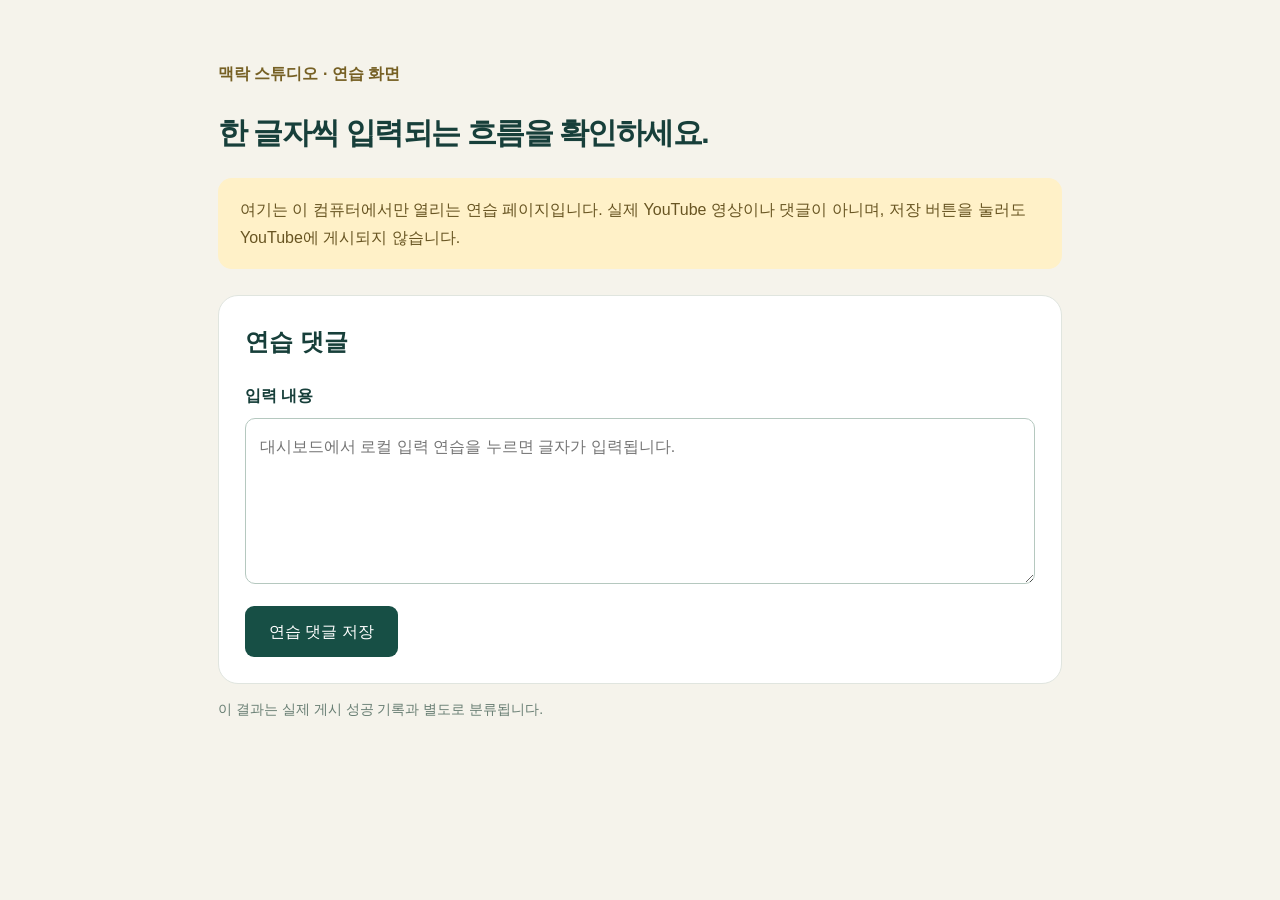
<file: static/practice.html>
<!doctype html>
<html lang="ko">
<head>
  <meta charset="utf-8"><meta name="viewport" content="width=device-width, initial-scale=1">
  <title>로컬 입력 연습 | 맥락 스튜디오</title>
  <link rel="stylesheet" href="/static/practice.css">
  <script src="/static/practice.js" defer></script>
</head>
<body>
<main>
  <p class="eyebrow">맥락 스튜디오 · 연습 화면</p>
  <h1>한 글자씩 입력되는 흐름을 확인하세요.</h1>
  <p class="notice">여기는 이 컴퓨터에서만 열리는 연습 페이지입니다. 실제 YouTube 영상이나 댓글이 아니며, 저장 버튼을 눌러도 YouTube에 게시되지 않습니다.</p>
  <section aria-labelledby="comment-heading">
    <h2 id="comment-heading">연습 댓글</h2>
    <label for="editor">입력 내용</label>
    <textarea id="editor" data-testid="practice-editor" rows="5" placeholder="대시보드에서 로컬 입력 연습을 누르면 글자가 입력됩니다."></textarea>
    <button id="save" type="button">연습 댓글 저장</button>
    <div id="result" hidden><h3>이 연습 화면에서 확인한 내용</h3><p data-testid="practice-saved"></p></div>
  </section>
  <p class="small">이 결과는 실제 게시 성공 기록과 별도로 분류됩니다.</p>
</main>
</body>
</html>
</file>
<file: static/practice.css>
* { box-sizing: border-box; }
body { margin: 0; background: #f5f3eb; color: #173f3a; font-family: 'Malgun Gothic','Apple SD Gothic Neo',sans-serif; line-height: 1.7; }
main { max-width: 900px; margin: 60px auto; padding: 0 28px; }
.eyebrow { color: #766024; font-weight: 700; }
h1 { font-size: 30px; letter-spacing: -1.5px; }
.notice { background: #fff1c8; padding: 18px 22px; border-radius: 14px; color: #685522; }
section { background: #fff; border: 1px solid #e0e5df; border-radius: 20px; padding: 26px; margin-top: 26px; }
h2 { margin-top: 0; } label { display: block; margin-bottom: 8px; font-weight: 700; }
textarea { width: 100%; border: 1px solid #b5c8bf; border-radius: 10px; padding: 14px; font: inherit; resize: vertical; }
textarea:focus { outline: 3px solid #a3d5c4; }
button { margin-top: 14px; background: #174f45; border: none; border-radius: 9px; padding: 12px 24px; color: white; font: inherit; cursor: pointer; }
#result { margin-top: 26px; padding: 18px; background: #edf7f0; border-radius: 12px; }
#result p { white-space: pre-wrap; word-break: break-word; }
.small { color: #687e73; font-size: 14px; }
</file>
